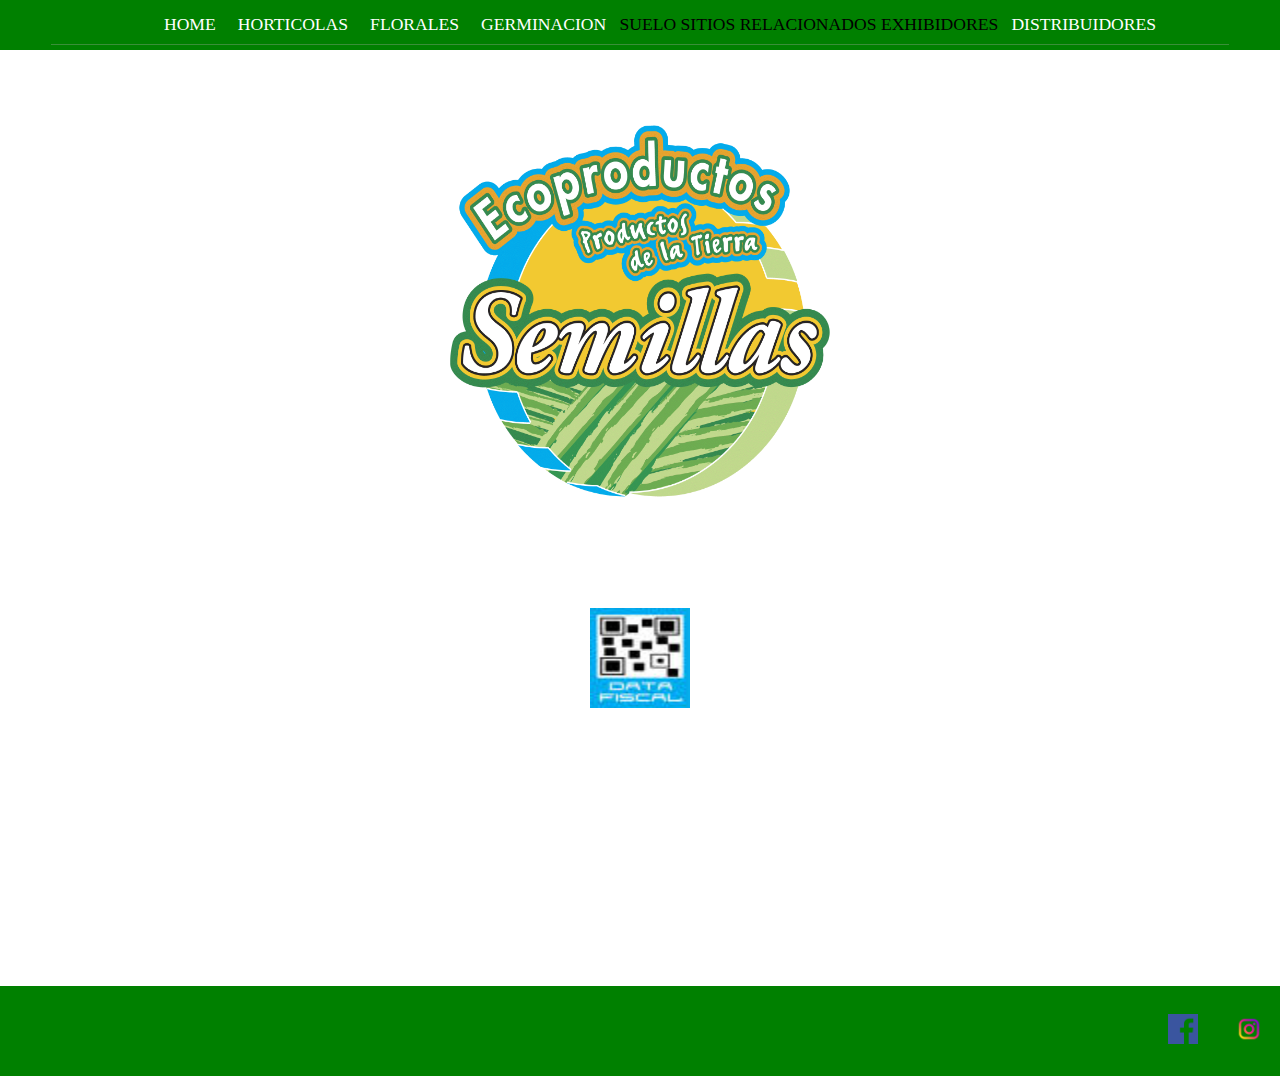
<file: Index.html>
<!DOCTYPE html>
<html>
    <head>
        <title>HOME</title>
        <meta charset="UTF-8">
        <META NAME="description" content="Semillas Organicas">
        <link rel="shortcut icon" href="images/semillas ecoproductos.gif" type="images">
        <link rel="stylesheet" href="styles.css" />
    </head>
    <body>
           <!-- menu -->
        <header class="main-header">
            <nav class="nav main-nav">
                <ul>
                    <li><a href="../">HOME</a></li>
                    <li><a href="./pages/Horticolas.html">HORTICOLAS</a></li>
                    <li><a href="./pages/Florales.html">FLORALES</a></li>
                    <li><a href="./pages/Germinacion.html">GERMINACION</a></li>
                    <li>SUELO</li>
                    <li>SITIOS RELACIONADOS</li>
                    <li>EXHIBIDORES</li>
                    <li><a href="./pages/Distribuidores.html">DISTRIBUIDORES</a></li>
                </ul>
            </nav>
        </header>
            <br>
            <br> 
        <div class="ecoproductos-titulo">
            <img class="imagen-principal" src="images\semillas ecoproductos.gif">
        </div>
        <div class="nav ecoproductos-titulo">
            <a href="http://qr.afip.gob.ar/?qr=y6fvgQZIqELjzubrB67zGw,,"> 
            <img class="data-fiscal" src="images\data fiscal.jpg"></a>
        </div>
        <div class="nav map">
            <iframe src="https://www.google.com/maps/embed?pb=!1m18!1m12!1m3!1d3289.1161867537276!2d-58.518762699999996!3d-34.4745767!2m3!1f0!2f0!3f0!3m2!1i1024!2i768!4f13.1!3m3!1m2!1s0x95bcb037756b0fdd%3A0x78c925cf96466cb2!2sSemillas%20Ecoproductos!5e0!3m2!1ses!2sar!4v1702421961795!5m2!1ses!2sar" style="border:0;" allowfullscreen="" loading="lazy" referrerpolicy="no-referrer-when-downgrade"></iframe>
        </div>
        <div class="main-footer-container">
            <footer class="main-footer">
                <ul class="nav footer-nav">
                    <li>
                    <a href="http://www.facebook.com">
                    <img src="images\facebook logo.png"></a>
                    </li>
                    <li>
                    <a href="http://www.instagram.com">
                    <img src="images\instagram logo.png"></a>
                 </li>
                </ul>
            </footer>
        </div>
    </body>
</html>
</file>
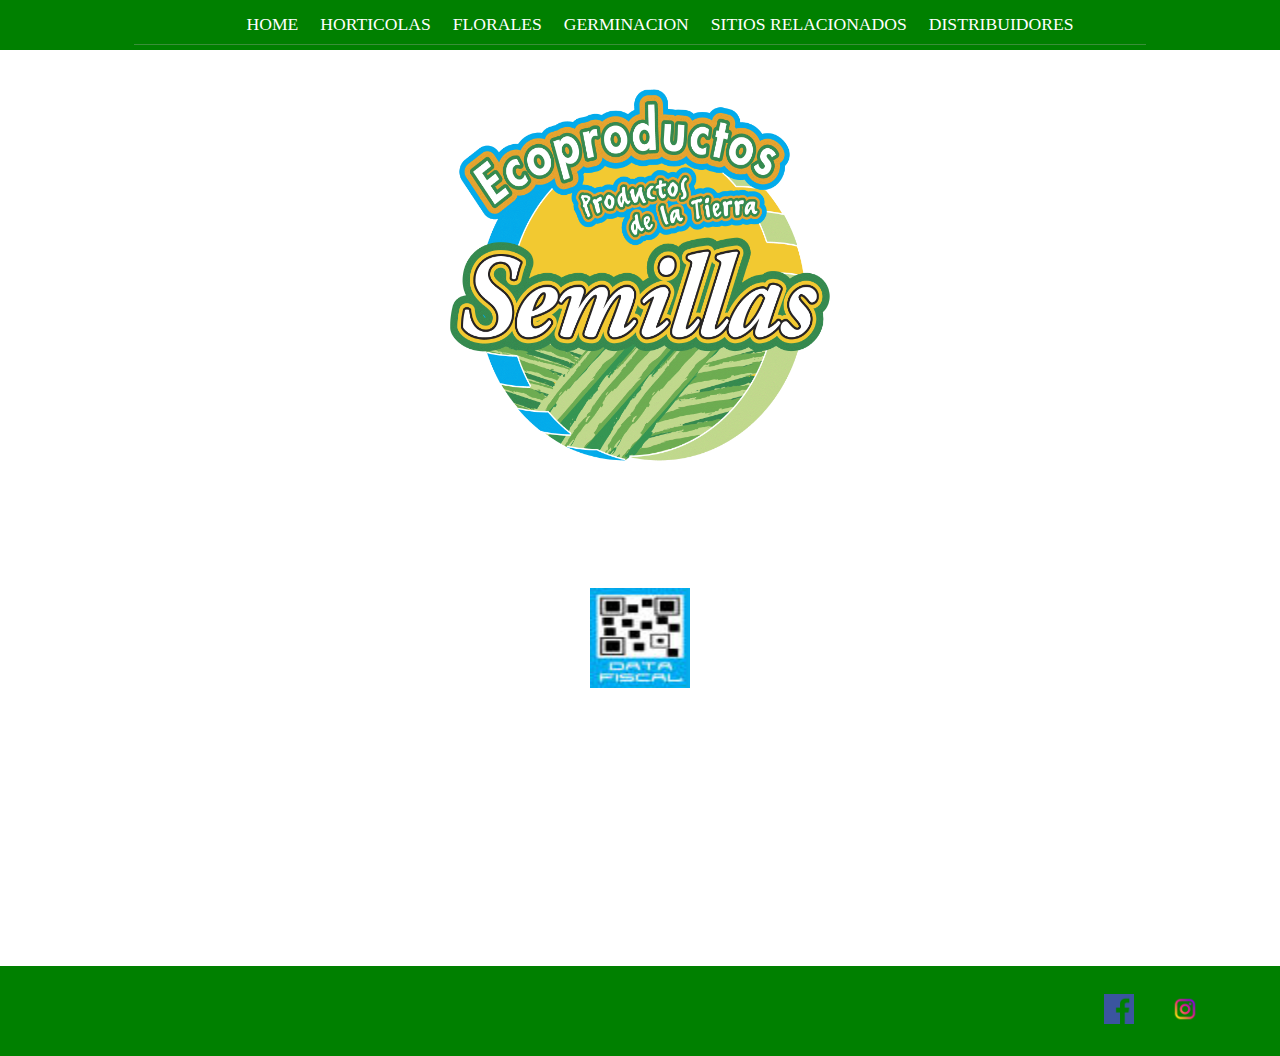
<file: index.html>
<!DOCTYPE html>
<html>
    <head>
        <title>HOME</title>
        <meta charset="UTF-8">
        <meta name="viewport" content="width=device-width, initial-scale=1.0">
        <META NAME="description" content="Semillas Organicas">
        <link rel="shortcut icon" href="images/semillas ecoproductos.gif" type="images">
        <link rel="stylesheet" href="css/estilos.css" />
        <link rel="stylesheet" href="https://cdnjs.cloudflare.com/ajax/libs/animate.css/4.1.1/animate.min.css" />
    </head>
    <body>
           <!-- menu -->
        <header class="main-header">
            <nav class="nav main-nav">
                <ul>
                    <li><a href="../">HOME</a></li>
                    <li><a href="./pages/Horticolas.html">HORTICOLAS</a></li>
                    <li><a href="./pages/Florales.html">FLORALES</a></li>
                    <li><a href="./pages/Germinacion.html">GERMINACION</a></li>
                    <li><a href="./pages/sitios.html">SITIOS RELACIONADOS</a></li>
                    <li><a href="./pages/Distribuidores.html">DISTRIBUIDORES</a></li>
                </ul>
            </nav>
        </header>
        <div class="ecoproductos-titulo">
            <img class="imagen-principal animate__animated animate__pulse" src="images\semillas ecoproductos.gif">
        </div>
        <div class="nav ecoproductos-titulo">
            <a href="http://qr.afip.gob.ar/?qr=y6fvgQZIqELjzubrB67zGw,,"> 
            <img class="data-fiscal" src="images\data fiscal.jpg"></a>
        </div>
        <div>
            <iframe class="nav map" src="https://www.google.com/maps/embed?pb=!1m18!1m12!1m3!1d3289.1161867537276!2d-58.518762699999996!3d-34.4745767!2m3!1f0!2f0!3f0!3m2!1i1024!2i768!4f13.1!3m3!1m2!1s0x95bcb037756b0fdd%3A0x78c925cf96466cb2!2sSemillas%20Ecoproductos!5e0!3m2!1ses!2sar!4v1702421961795!5m2!1ses!2sar" style="border:0;" allowfullscreen="" loading="lazy" referrerpolicy="no-referrer-when-downgrade"></iframe>
        </div>
        <div class="main-footer-container">
            <footer class="main-footer">
                <ul class="nav footer-nav">
                    <li>
                    <a href="http://www.facebook.com">
                    <img src="images\facebook logo.png"></a>
                    </li>
                    <li>
                    <a href="http://www.instagram.com">
                    <img src="images\instagram logo.png"></a>
                 </li>
                </ul>
            </footer>
        </div>
    </body>
</html>
</file>
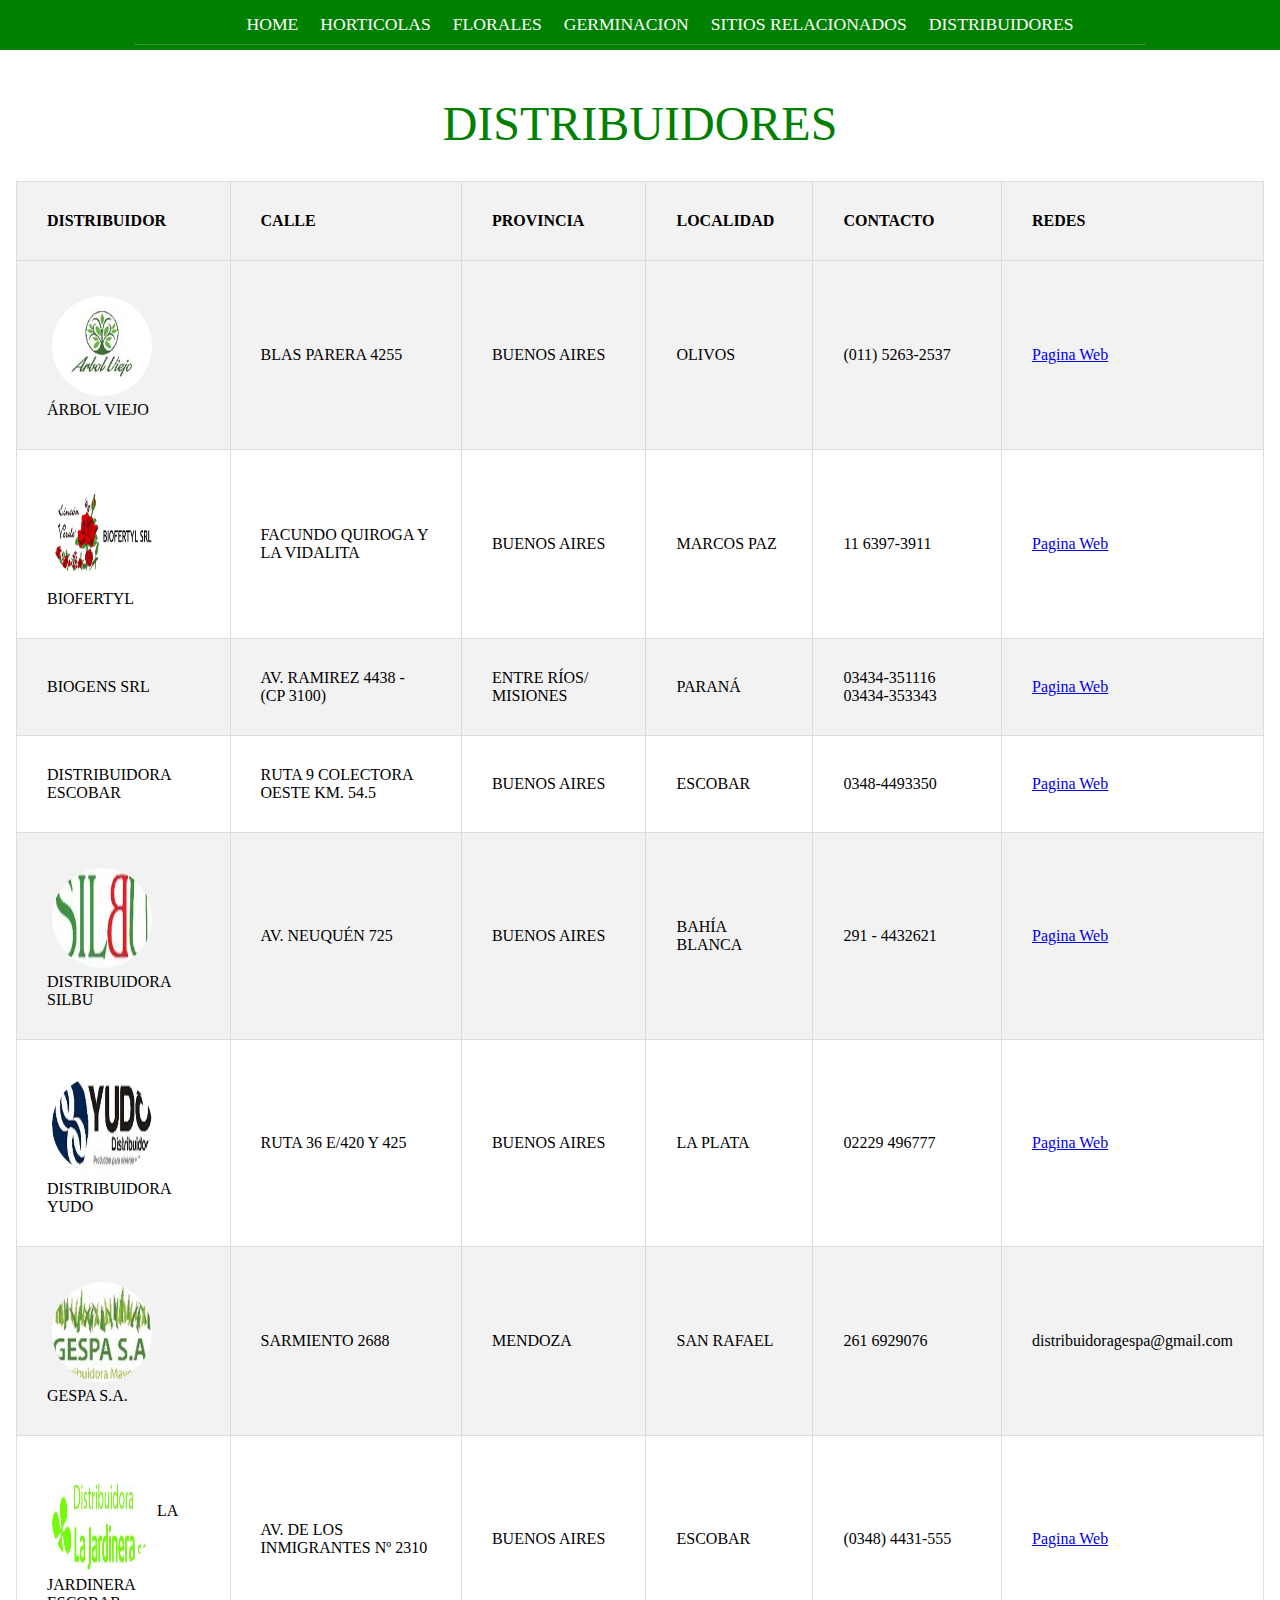
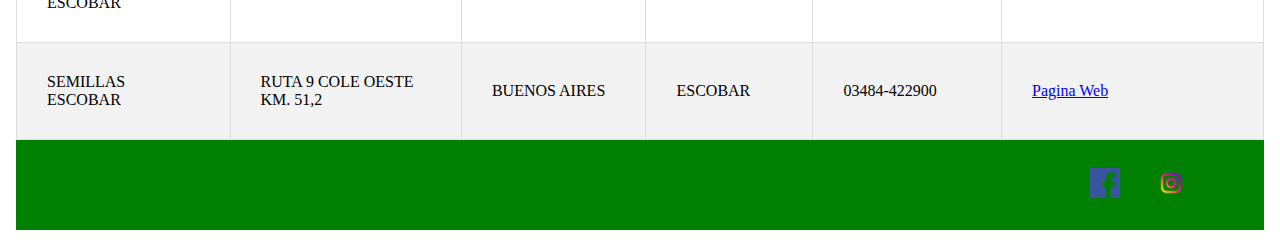
<file: pages/Distribuidores.html>
<!DOCTYPE html>
<html>
    <head>
        <title>DISTRIBUIDORES</title>
        <meta name="viewport" content="width=device-width, initial-scale=1.0">
        <link rel="stylesheet" href="../css/estilos.css" />
        <link rel="shortcut icon" href="../images/semillas ecoproductos.gif" type="images">
    </head>
    <body>
        <header class="main-header">
            <nav class="nav main-nav">
                <ul>
                    <li><a href="../index.html">HOME</a></li>
                    <li><a href="Horticolas.html">HORTICOLAS</a></li>
                    <li><a href="Florales.html">FLORALES</a></li>
                    <li><a href="Germinacion.html">GERMINACION</a></li>
                    <li><a href="sitios.html">SITIOS RELACIONADOS</a></li>
                    <li><a href="Distribuidores.html">DISTRIBUIDORES</a></li>
                </ul>
            </nav>         
        </header>
        <section class="content-section container">
            <h1 class="ecoproductos-titulo ecoproductos-titulo-large">DISTRIBUIDORES</h1>
<head>
    <title>Table Example</title>

</head>
<body>
    <table>
        <tr>
            <th>DISTRIBUIDOR</th>
            <th>CALLE</th>
            <th>PROVINCIA</th>
            <th>LOCALIDAD</th>
            <th>CONTACTO</th>
            <th>REDES</th>
        </tr>
        <tr>
            <td>
                <img class="imagen-distribuidor"src="../images\arbol viejo.jpg">
                <br>ÁRBOL VIEJO
            </td>
            <td>BLAS PARERA 4255</td>
            <td>BUENOS AIRES</td>
            <td>OLIVOS</td>
            <td>(011) 5263-2537</td>
            <td><a href="http://www.arbolviejo.com.ar/home">Pagina Web</a></td>
        </tr>
        <tr>
            <td>
                <img class="imagen-distribuidor" src="../images\bio fertyl.png">
                <br>BIOFERTYL
            </td>
            <td>FACUNDO QUIROGA Y LA VIDALITA</td>
            <td>BUENOS AIRES</td>
            <td>MARCOS PAZ</td>
            <td>11 6397-3911</td>
            <td><a href="https://biofertyl.com.ar/">Pagina Web</a></td>
        </tr>
        <tr>
            <td>BIOGENS SRL</td>
            <td>AV. RAMIREZ 4438  -  (CP 3100)</td>
            <td>ENTRE RÍOS/ MISIONES</td>
            <td>PARANÁ</td>
            <td>03434-351116
                03434-353343</td>
            <td><a href="https://www.biogens.com.ar/">Pagina Web</a></td>
        </tr>
        <tr>
            <td>DISTRIBUIDORA ESCOBAR</td>
            <td>RUTA 9 COLECTORA OESTE
                KM. 54.5</td>
            <td>BUENOS AIRES</td>
            <td>ESCOBAR</td>
            <td>0348-4493350</td>
            <td><a href="https://distribuidoraescobar.com/">Pagina Web</a></td>
        </tr>
        <tr>
            <td><img class="imagen-distribuidor" src="../images\SILBU.jpg">
                <br>DISTRIBUIDORA SILBU</td>
            <td>AV. NEUQUÉN 725</td>
            <td>BUENOS AIRES</td>
            <td>BAHÍA BLANCA</td>
            <td>291 - 4432621</td>
            <td><a href="https://silbu.com.ar/">Pagina Web</a></td>
        </tr>
        <tr>
            <td><img class="imagen-distribuidor" src="../images\yudo.jpg">
                <br>DISTRIBUIDORA YUDO</td>
            <td>RUTA 36 E/420 Y 425</td>
            <td>BUENOS AIRES</td>
            <td>LA PLATA</td>
            <td>02229 496777</td>
            <td><a href="http://www.yudoweb.com.ar/">Pagina Web</a></td>
        </tr>
        <tr>
            <td><img class="imagen-distribuidor" src="../images\gespa.jpg">
                <br>GESPA S.A.</td>
            <td>SARMIENTO 2688</td>
            <td>MENDOZA</td>
            <td>SAN RAFAEL</td>
            <td>261 6929076</td>
            <td>distribuidoragespa@gmail.com</td>
        </tr>
        <tr>
            <td><img class="imagen-distribuidor" src="..\images\jardineraescobar.jpeg">
                <br>
                <br>LA JARDINERA ESCOBAR</td>
            <td>AV. DE LOS INMIGRANTES Nº 2310 </td>
            <td>BUENOS AIRES</td>
            <td>ESCOBAR</td>
            <td>(0348) 4431-555</td>
            <td><a href="http://www.lajardineraweb.com.ar/">Pagina Web</a></td>
        </tr>
        <tr>
            <td>SEMILLAS ESCOBAR</td>
            <td>RUTA 9 COLE OESTE KM. 51,2</td>
            <td>BUENOS AIRES</td>
            <td>ESCOBAR</td>
            <td>03484-422900</td>
            <td><a href="https://www.semillasescobar.com.ar/">Pagina Web</a></td>
        </tr>
        <!-- Add more rows as needed -->
    </table>
    <div class="main-footer-container">
        <footer class="main-footer">
            <ul class="nav footer-nav">
                <li>
                <a href="http://www.facebook.com">
                <img src="../images/facebook logo.png"></a>
                </li>
                <li>
                <a href="http://www.instagram.com">
                <img src="../images/instagram logo.png"></a>
             </li>
            </ul>
        </footer>
    </div>
</body>
</html>
</file>
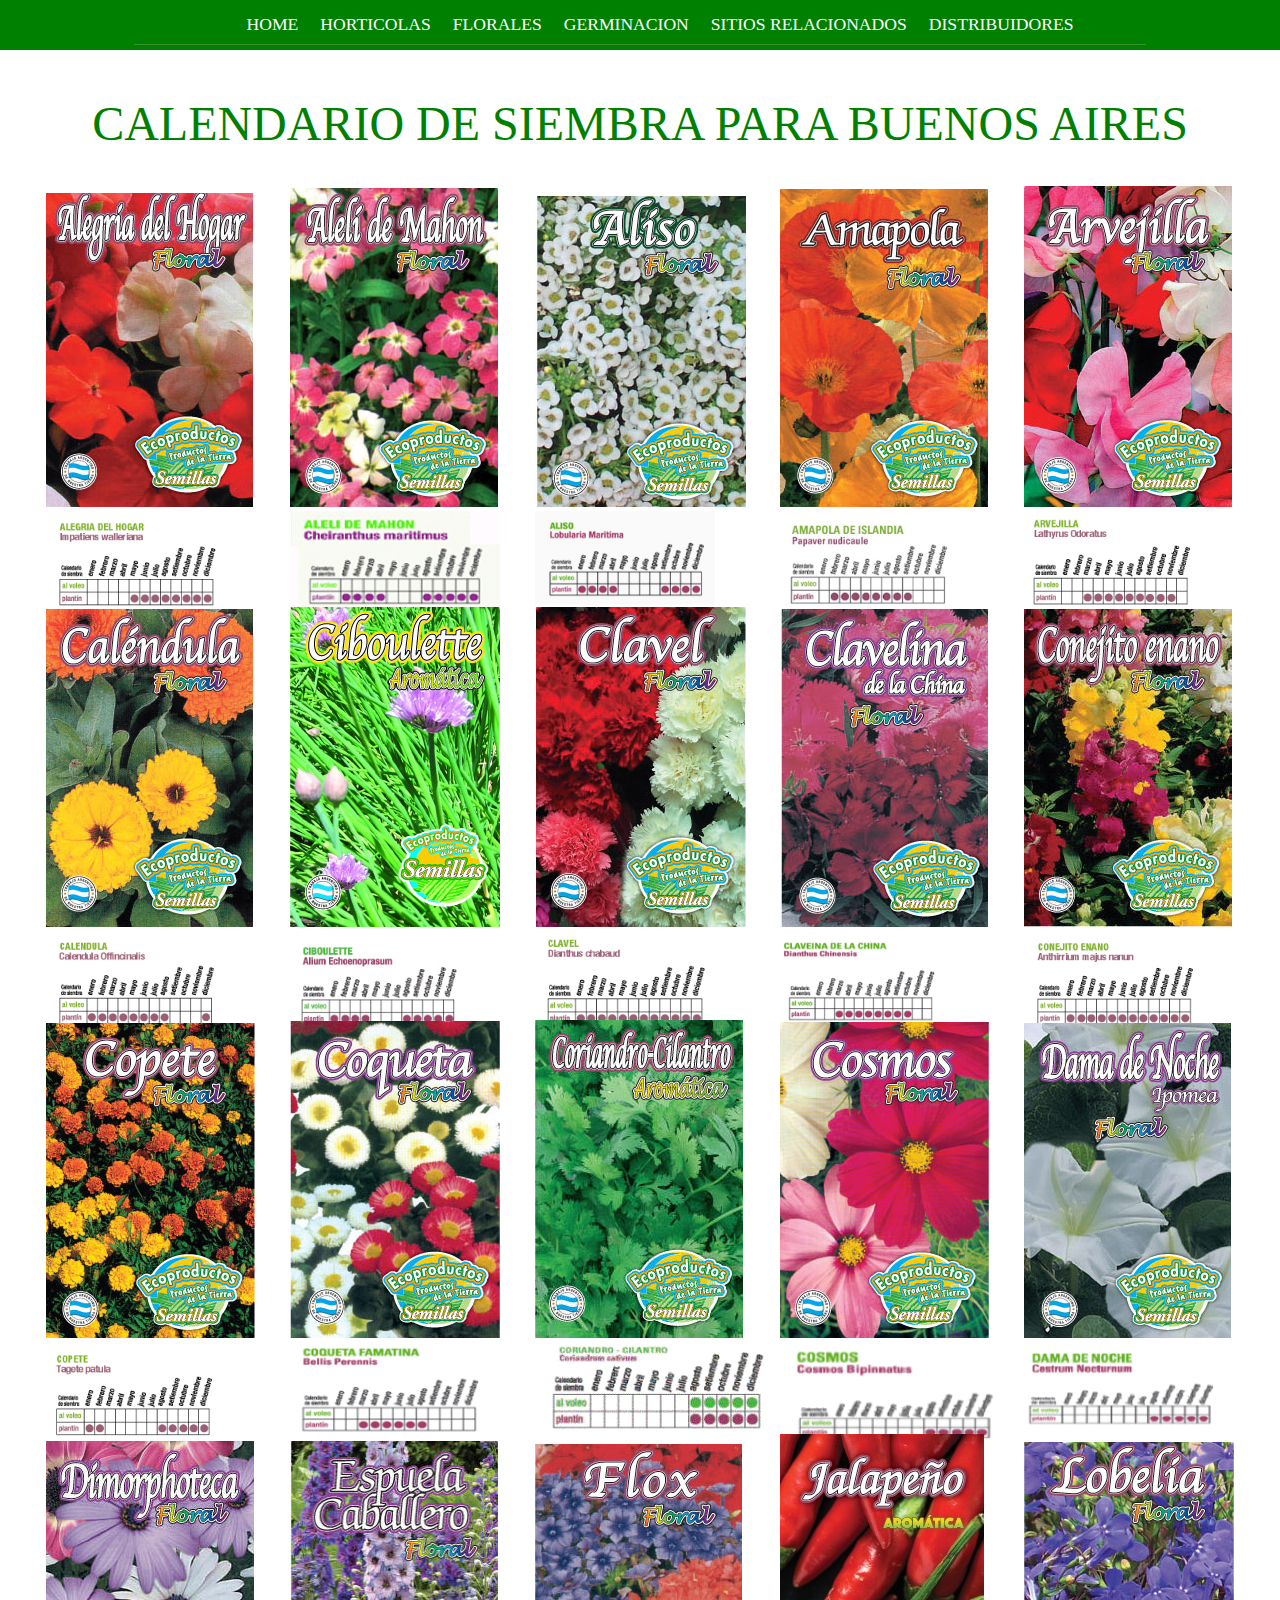
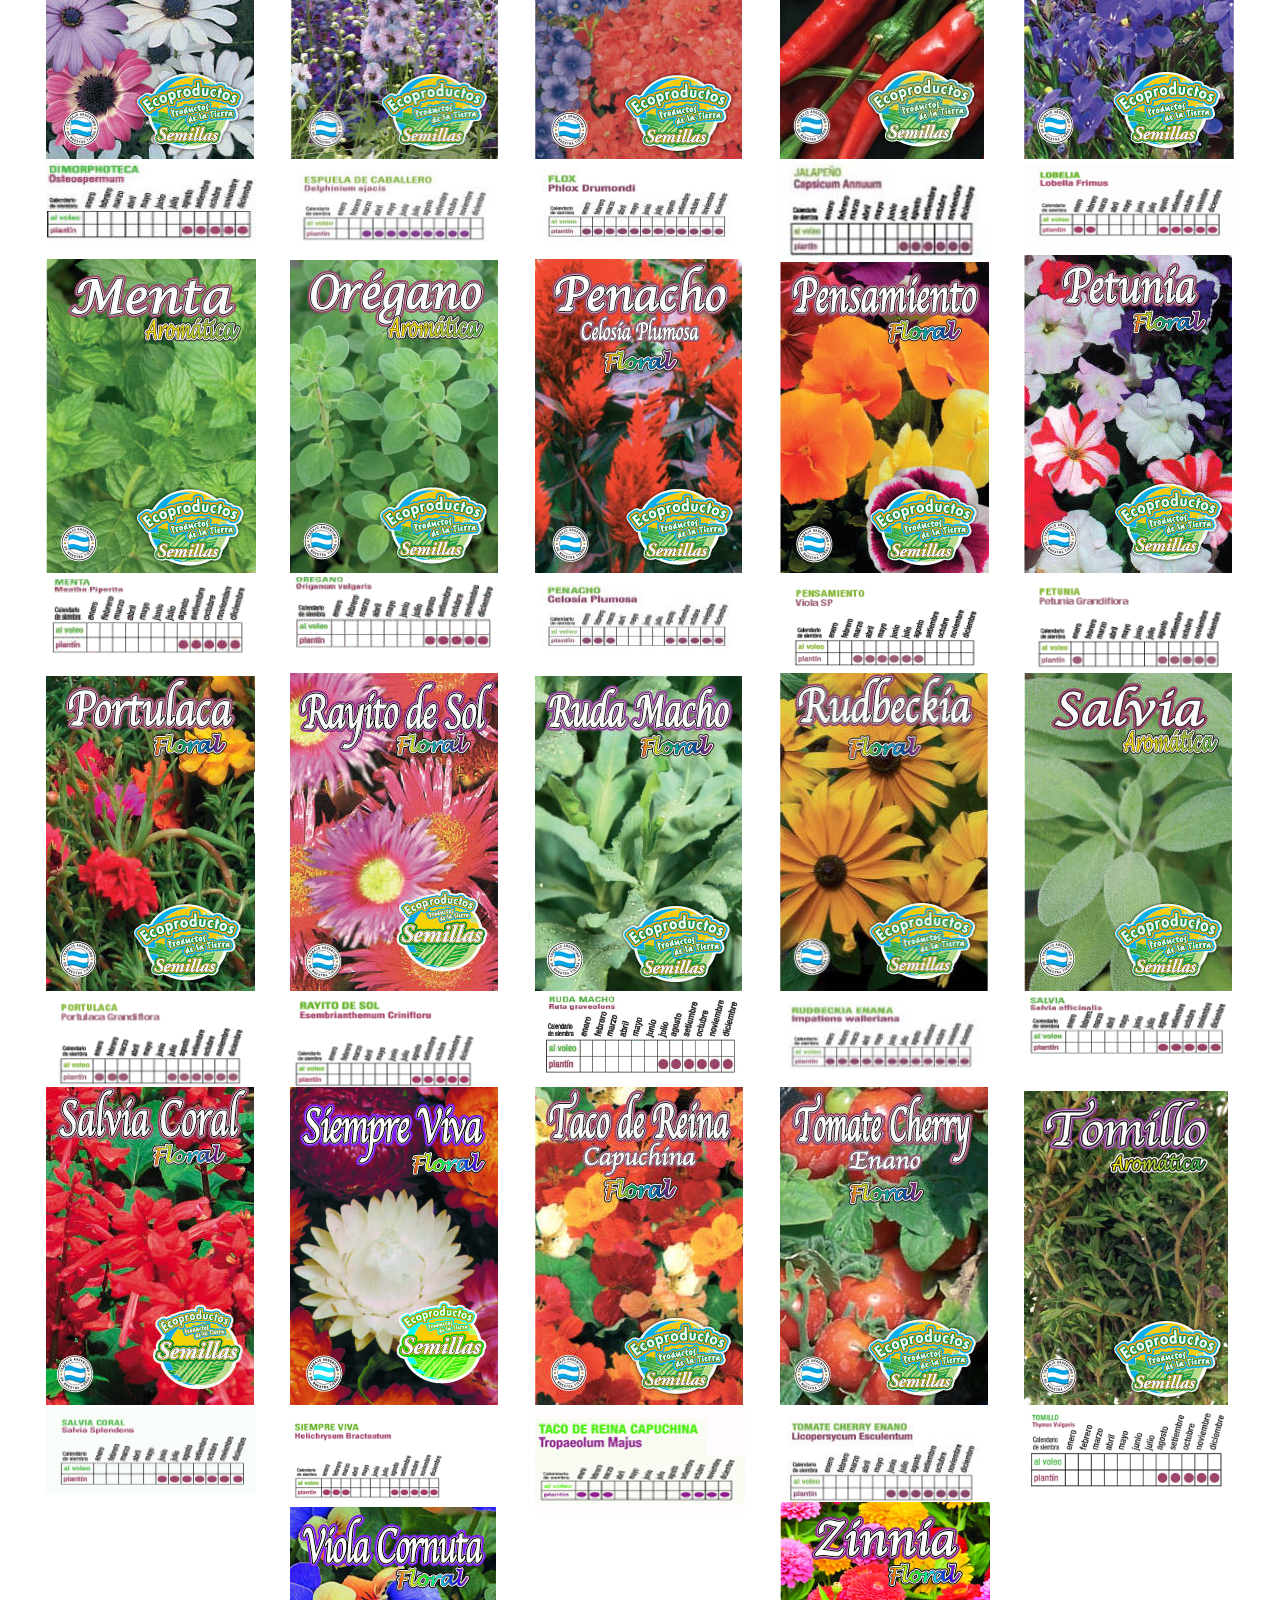
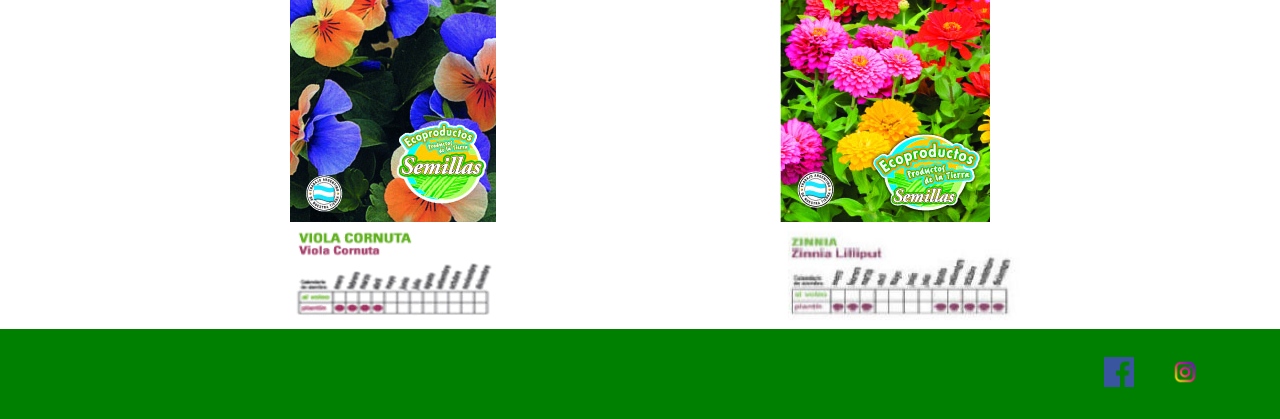
<file: pages/Florales.html>
<!DOCTYPE html>
<html>
    <head>
        <title>FLORALES</title>
        <meta name="viewport" content="width=device-width, initial-scale=1.0">
        <link rel="stylesheet" href="../css/estilos.css" />
        <link rel="shortcut icon" href="../images/semillas ecoproductos.gif" type="images">
    </head>
    <body>
        <header class="main-header">
            <nav class="nav main-nav">
                <ul>
                    <li><a href="../index.html">HOME</a></li>
                    <li><a href="Horticolas.html">HORTICOLAS</a></li>
                    <li><a href="Florales.html">FLORALES</a></li>
                    <li><a href="Germinacion.html">GERMINACION</a></li>
                    <li><a href="sitios.html">SITIOS RELACIONADOS</a></li>
                    <li><a href="Distribuidores.html">DISTRIBUIDORES</a></li>
                </ul>
            </nav>
        </header>
        <section class="content-section container">
            <h1 class="ecoproductos-titulo ecoproductos-titulo-large">CALENDARIO DE SIEMBRA PARA BUENOS AIRES</h1>
            <div class="horticola-page">                
                <div class="horticola">
                    <img src="../images/ALEGRIA-DEL-HOGAR.jpg">
                    <img class="calendario calenflor" src="../images/CALEGRIA.gif">
                </div>
                <div class="horticola">
                    <img src="../images/ALELI-DE-MAHON.jpg">
                    <img class="calendario" src="../images/CALELI.gif">
                </div>              
                <div class="horticola">
                    <img src="../images/ALISO.jpg">
                    <img class="calendario calenflor" src="../images/CALISO.gif">
                </div>   
                <div class="horticola">
                    <img src="../images/AMAPOLA.jpg">
                    <img class="calendario calenflor" src="../images/CAMAPOLA.jpg">
                </div>   
                <div class="horticola">
                    <img src="../images/ARVEJILLA.jpg">
                    <img class="calendario calenflor" src="../images/CARVEJILLA.gif">
                </div> 
                <div class="horticola">
                    <img src="../images/CALENDULA.jpg">
                    <img class="calendario calenflor" src="../images/CCALENDULA.gif">
                </div>
                <div class="horticola">
                    <img src="../images/CIBOULETTE.jpg">
                    <img class="calendario calenflor" src="../images/CCIBOULETTE.jpg">
                </div>
                <div class="horticola">
                    <img src="../images/CLAVEL.jpg">
                    <img class="calendario calenflor" src="../images/CCLAVE.gif">
                </div>    
                <div class="horticola">
                    <img src="../images/CLAVELINA.jpg">
                    <img class="calendario calenflor" src="../images/CCLAVELINA.gif">
                </div>  
                <div class="horticola">
                    <img src="../images/CONEJITO.jpg">
                    <img class="calendario calenflor" src="../images/CCONEJITO.gif">
                </div>  
                <div class="horticola">
                    <img src="../images/COPETE.jpg">
                    <img class="calendario calenflor" src="../images/CCOPETE.gif">
                </div>  
                <div class="horticola">
                    <img src="../images/COQUETA.jpg">
                    <img class="calendario" src="../images/CCOQUETA.gif">
                </div>  
                <div class="horticola">
                    <img src="../images/CORIANDRO.jpg">
                    <img class="calendario calenchic" src="../images/CCORIANDRO.gif">
                </div>  
                <div class="horticola">
                    <img src="../images/COSMOS.jpg">
                    <img class="calendario calenchic" src="../images/CCOSMOS.gif">
                </div>        
                <div class="horticola">
                    <img src="../images/DAMA-DE-NOCHE.jpg">
                    <img class="calendario" src="../images/CDAMA.gif">
                </div>     
                <div class="horticola">
                    <img src="../images/DIMORPHOTECA.jpg">
                    <img class="calendario" src="../images/CDIMOR.jpg">
                </div>     
                <div class="horticola">
                    <img src="../images/ESPUELA.jpg">
                    <img class="calendario" src="../images/CESPUELA.jpg">
                </div>     
                <div class="horticola">
                    <img src="../images/FLOX.jpg">
                    <img class="calendario" src="../images/CFLOX.jpg">
                </div>     
                <div class="horticola">
                    <img src="../images/JALAPENIO.jpg">
                    <img class="calendario" src="../images/CJALAPENIO.jpg">
                </div>   
                <div class="horticola">
                    <img src="../images/LOBELIA.jpg">
                    <img class="calendario" src="../images/CLOBELIA.gif">
                </div>     
                <div class="horticola">
                    <img src="../images/MENTA.jpg">
                    <img class="calendario" src="../images/CMENTA.gif">
                </div>     
                <div class="horticola">
                    <img src="../images/OREGANO.jpg">
                    <img class="calendario" src="../images/COREGANO.gif">
                </div>     
                <div class="horticola">
                    <img src="../images/PENACHO.jpg">
                    <img class="calendario" src="../images/CPENACHO.jpg">
                </div>     
                <div class="horticola">
                    <img src="../images/PENSAMIENTO.jpg">
                    <img class="calendario" src="../images/CPENSAMIENTO.gif">
                </div>     
                <div class="horticola">
                    <img src="../images/PETUNIA.jpg">
                    <img class="calendario" src="../images/CPETUNIA.gif">
                </div>     
                <div class="horticola">
                    <img src="../images/PORTULACA.jpg">
                    <img class="calendario" src="../images/CPORTULACA.gif">
                </div>     
                <div class="horticola">
                    <img src="../images/RAYITO-DE-SOL.jpg">
                    <img class="calendario" src="../images/CRAYITO.gif">
                </div>     
                <div class="horticola">
                    <img src="../images/RUDA.jpg">
                    <img class="calendario" src="../images/CRUDA.gif">
                </div>     
                <div class="horticola">
                    <img src="../images/RUDBECKIA.jpg">
                    <img class="calendario" src="../images/CRUDBECKIA.jpg">
                </div>      
                <div class="horticola">
                    <img src="../images/SALVIA.jpg">
                    <img class="calendario" src="../images/CSALVIA.gif">
                </div>     
                <div class="horticola">
                    <img src="../images/SALVIA-CORAL.jpg">
                    <img class="calendario" src="../images/CSALVIA-CORAL.gif">
                </div>     
                <div class="horticola">
                    <img src="../images/SIEMPRE-VIVA.jpg">
                    <img class="calendario calenflor" src="../images/CSIEMPREVIVA.gif">
                </div>     
                <div class="horticola">
                    <img src="../images/TACO-DE-REINA.jpg">
                    <img class="calendario" src="../images/CTACO.gif">
                </div>     
                <div class="horticola">
                    <img src="../images/TOMATE-CHERRY.jpg">
                    <img class="calendario" src="../images/CTOMATE-CHERRY.jpg">
                </div>     
                <div class="horticola">
                    <img src="../images/TOMILLO.jpg">
                    <img class="calendario" src="../images/CTOMILLO.jpg">
                </div>     
                <div class="horticola">
                    <img src="../images/VIOLA.jpg">
                    <img class="calendario calenchic" src="../images/CVIOLA.gif">
                </div>     
                <div class="horticola">
                    <img src="../images/ZINNIA.jpg">
                    <img class="calendario calenchic" src="../images/CZINNIA.jpg">
                </div>             
            </div>
        </section>
        <div class="main-footer-container">
            <footer class="main-footer">
                <ul class="nav footer-nav">
                    <li>
                    <a href="http://www.facebook.com">
                    <img src="../images/facebook logo.png"></a>
                    </li>
                    <li>
                    <a href="http://www.instagram.com">
                    <img src="../images/instagram logo.png"></a>
                 </li>
                </ul>
            </footer>
        </div>
    </body>
</html>
</file>
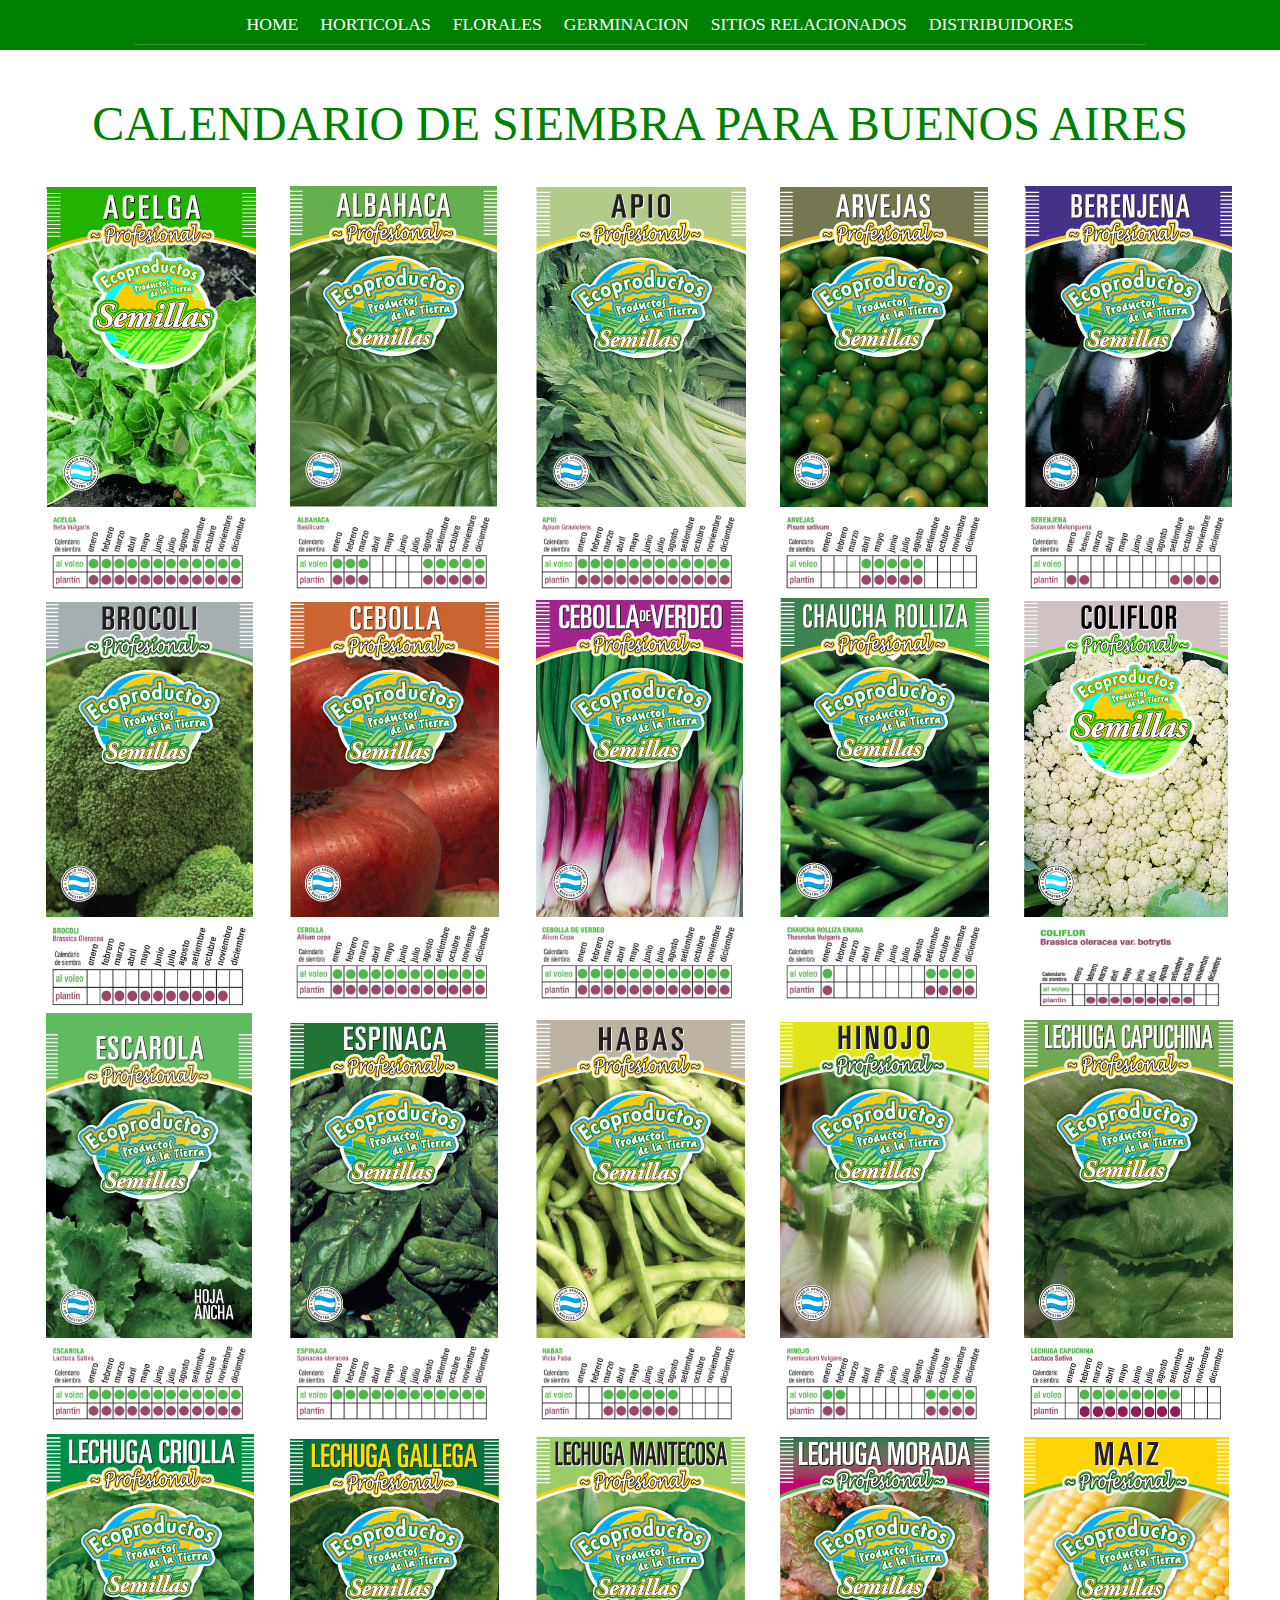
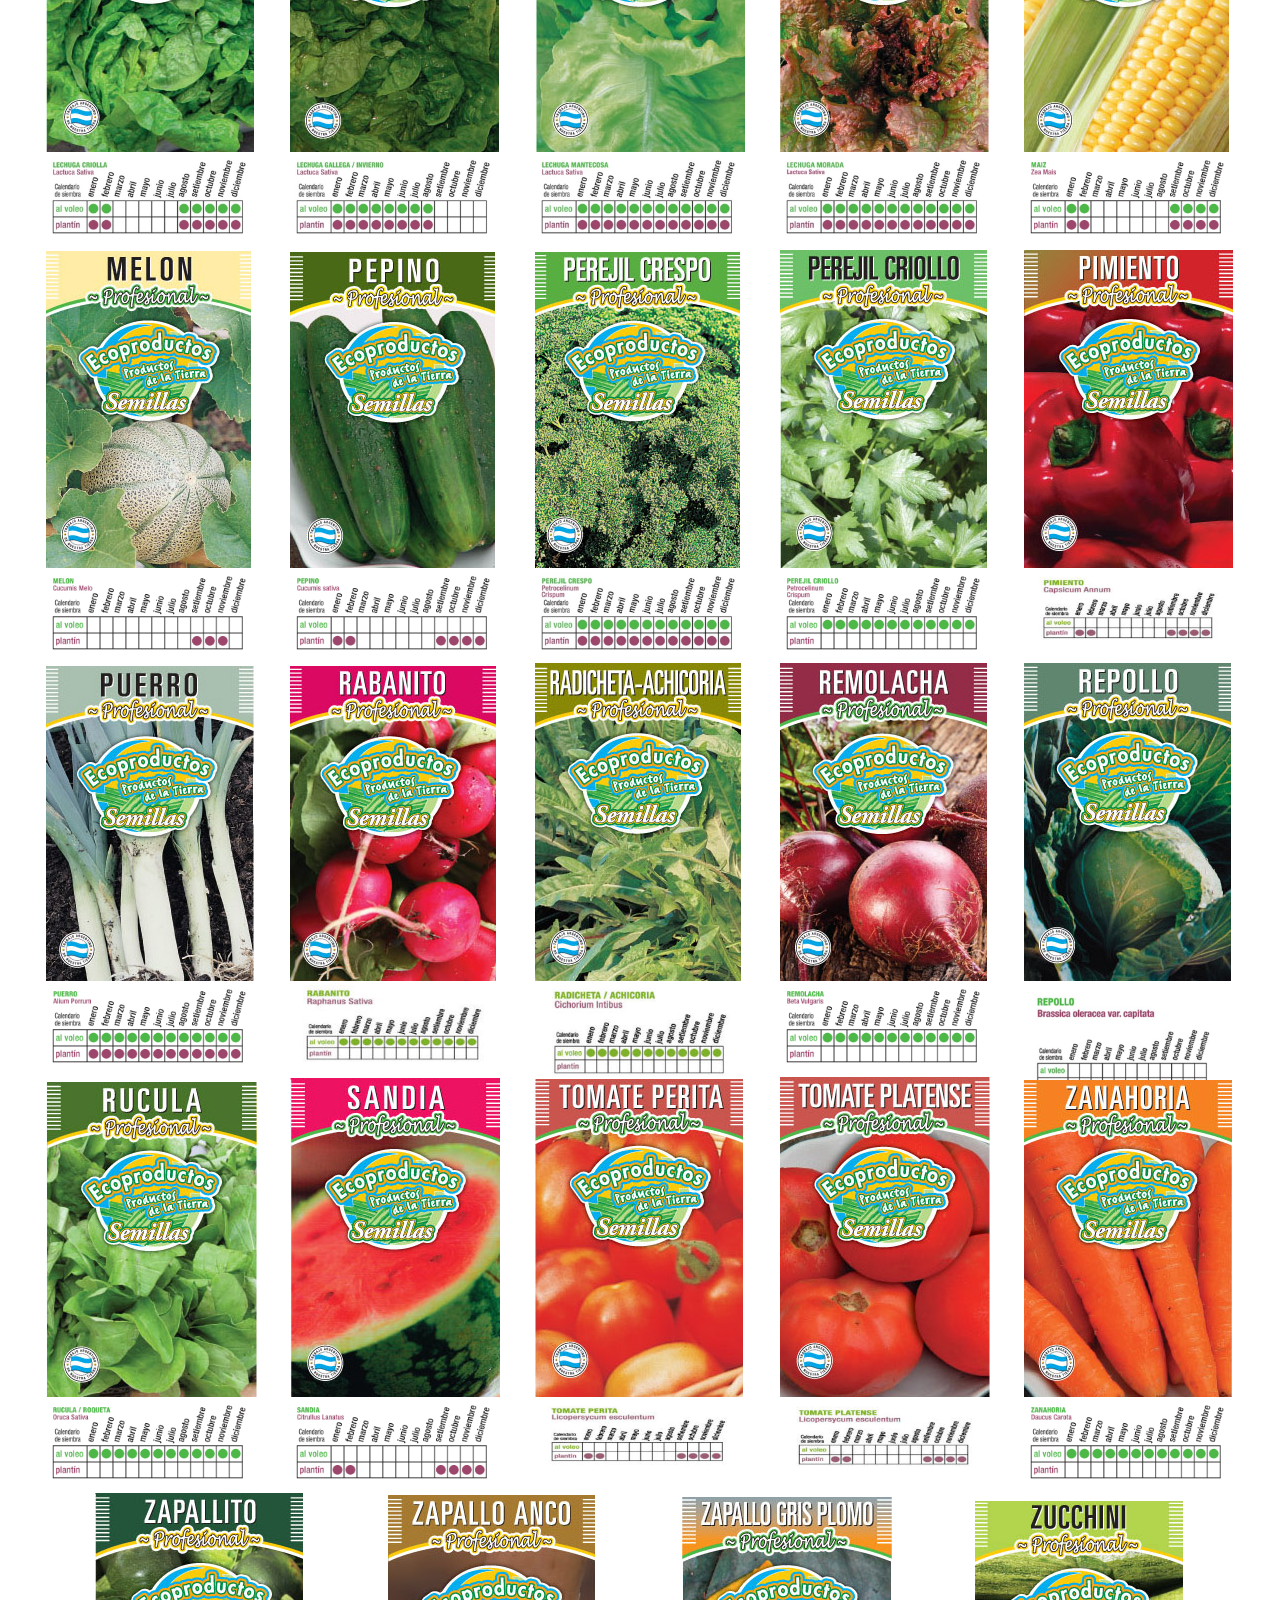
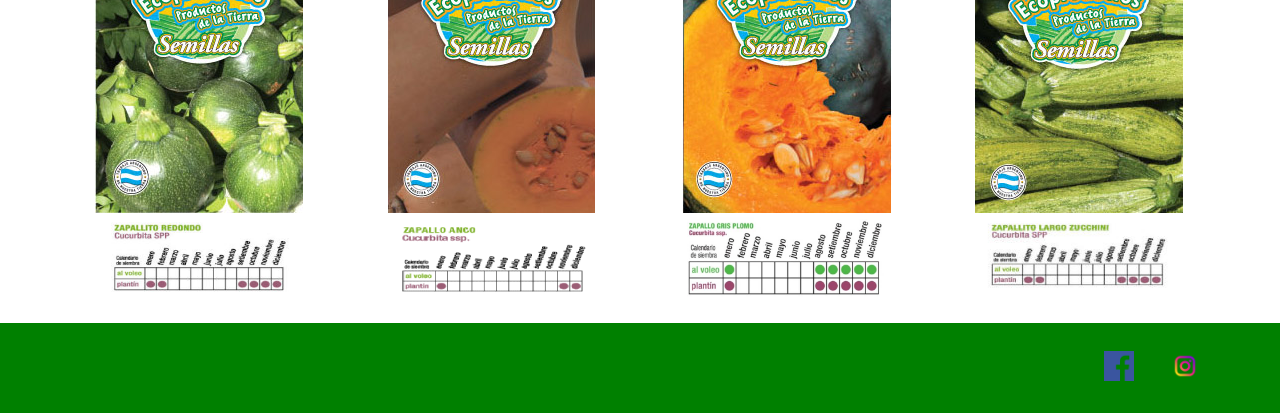
<file: pages/Horticolas.html>
<!DOCTYPE html>
<html>
    <head>
        <title>HORTICOLAS</title>
        <meta name="viewport" content="width=device-width, initial-scale=1.0">
        <link rel="stylesheet" href="../css/estilos.css" />
        <link rel="shortcut icon" href="../images/semillas ecoproductos.gif" type="images">
    </head>
    <body>
        <header class="main-header">
            <nav class="nav main-nav">
                <ul>
                    <li><a href="../index.html">HOME</a></li>
                    <li><a href="Horticolas.html">HORTICOLAS</a></li>
                    <li><a href="Florales.html">FLORALES</a></li>
                    <li><a href="Germinacion.html">GERMINACION</a></li>
                    <li><a href="sitios.html">SITIOS RELACIONADOS</a></li>
                    <li><a href="Distribuidores.html">DISTRIBUIDORES</a></li>
                </ul>
            </nav>
        </header>
        <section class="content-section container">
            <h1 class="ecoproductos-titulo ecoproductos-titulo-large">CALENDARIO DE SIEMBRA PARA BUENOS AIRES</h1>
            <div class="horticola-page">
                <div class="horticola">
                    <img src="../images/ACELGA.jpg">
                    <img class="calendario" src="../images/CACELGA.jpg">
                </div>
                <div class="horticola">
                    <img src="../images/ALBAHACA.jpg">
                    <img class="calendario" src="../images/CALBAHACA.jpg">
                </div>              
                <div class="horticola">
                    <img src="../images/APIO.jpg">
                    <img class="calendario" src="../images/CAPIO.jpg">
                </div>   
                <div class="horticola">
                    <img src="../images/ARVEJAS.jpg">
                    <img class="calendario" src="../images/CARVEJAS.jpg">
                </div>   
                <div class="horticola">
                    <img src="../images/BERENJENA.jpg">
                    <img class="calendario" src="../images/CBERENJENA.jpg">
                </div> 
                <div class="horticola">
                    <img src="../images/BROCOLI.jpg">
                    <img class="calendario" src="../images/CBROCOLI.jpg">
                </div>
                <div class="horticola">
                    <img src="../images/CEBOLLA.jpg">
                    <img class="calendario" src="../images/CCEBOLLA.jpg">
                </div>
                <div class="horticola">
                    <img src="../images/CEBOLLA-DE-VERDEO.jpg">
                    <img class="calendario" src="../images/CCEBOLLA-VERDEO.jpg">
                </div>    
                <div class="horticola">
                    <img src="../images/CHAUCHA-ROLLIZA.jpg">
                    <img class="calendario" src="../images/CCHAUCHA.jpg">
                </div>  
                <div class="horticola">
                    <img src="../images/COLIFLOR.jpg">
                    <img class="calendario" src="../images/CCOLIFLOR.jpg">
                </div>  
                <div class="horticola">
                    <img src="../images/ESCAROLA.jpg">
                    <img class="calendario" src="../images/CESCAROLA.jpg">
                </div>  
                <div class="horticola">
                    <img src="../images/ESPINACA.jpg">
                    <img class="calendario" src="../images/CESPINACA.jpg">
                </div>  
                <div class="horticola">
                    <img src="../images/HABAS.jpg">
                    <img class="calendario" src="../images/CHABAS.jpg">
                </div>  
                <div class="horticola">
                    <img src="../images/HINOJO.jpg">
                    <img class="calendario" src="../images/CHINOJO.jpg">
                </div>    
                <div class="horticola">
                    <img src="../images/LECHUGA-CAPUCHINA.jpg">
                    <img class="calendario" src="../images/CLECHUGA-CAPUCHINA.jpg">
                </div>              
                <div class="horticola">
                    <img src="../images/LECHUCA-CRIOLLA.jpg">
                    <img class="calendario" src="../images/CLECHUGA-CRIOLLA.jpg">
                </div>  
                <div class="horticola">
                    <img src="../images/LECHUGA-GALLEGA.jpg">
                    <img class="calendario" src="../images/CLECHUGA-GALLEGA.jpg">
                </div>  
                <div class="horticola">
                    <img src="../images/LECHUGA-MANTECOSA.jpg">
                    <img class="calendario" src="../images/CLECHUGA-MANTECOSA.jpg">
                </div>  
                <div class="horticola">
                    <img src="../images/LECHUGA-MORADA.jpg">
                    <img class="calendario" src="../images/CLECHUGA-MORADA.jpg">
                </div>  
                <div class="horticola">
                    <img src="../images/MAIZ.jpg">
                    <img class="calendario" src="../images/CMAIZ.jpg">
                </div>  
                <div class="horticola">
                    <img src="../images/MELON.jpg">
                    <img class="calendario" src="../images/CMELON.jpg">
                </div>  
                <div class="horticola">
                    <img src="../images/PEPINO.jpg">
                    <img class="calendario" src="../images/CPEPINO.jpg">
                </div>  
                <div class="horticola">
                    <img src="../images/PEREJIL-CRESPO.jpg">
                    <img class="calendario" src="../images/CPEREJIL-CRESPO.jpg">
                </div>  
                <div class="horticola">
                    <img src="../images/PEREJIL-CRIOLLO.jpg">
                    <img class="calendario" src="../images/CPEREJIL-CRIOLLO.jpg">
                </div>  
                <div class="horticola">
                    <img src="../images/PIMIENTO.jpg">
                    <img class="calendario" src="../images/CPIMIENTO.jpg">
                </div>  
                <div class="horticola">
                    <img src="../images/PUERRO.jpg">
                    <img class="calendario" src="../images/CPUERRO.jpg">
                </div>  
                <div class="horticola">
                    <img src="../images/RABANITO.jpg">
                    <img class="calendario" src="../images/CRABANITO.jpg">
                </div>  
                <div class="horticola">
                    <img src="../images/RADICHETA.jpg">
                    <img class="calendario" src="../images/CRADICHETA.jpg">
                </div>  
                <div class="horticola">
                    <img src="../images/REMOLACHA.jpg">
                    <img class="calendario" src="../images/CREMOLACHA.jpg">
                </div>  
                <div class="horticola">
                    <img src="../images/REPOLLO.jpg">
                    <img class="calendario" src="../images/CREPOLLO.jpg">
                </div>  
                <div class="horticola">
                    <img src="../images/RUCULA.jpg">
                    <img class="calendario" src="../images/CRUCULA.jpg">
                </div>  
                <div class="horticola">
                    <img src="../images/SANDIA.jpg">
                    <img class="calendario" src="../images/CSANDIA.jpg">
                </div>  
                <div class="horticola">
                    <img src="../images/TOMATE-PERITA.jpg">
                    <img class="calendario" src="../images/CTOMATE-PERITA.jpg">
                </div>  
                <div class="horticola">
                    <img src="../images/TOMATE-PLATENSE.jpg">
                    <img class="calendario" src="../images/CTOMATE-PLATENSE.jpg">
                </div>  
                <div class="horticola">
                    <img src="../images/ZANAHORIA.jpg">
                    <img class="calendario" src="../images/CZANAHORIA.jpg">
                </div>  
                <div class="horticola">
                    <img src="../images/ZAPALLITO.jpg">
                    <img class="calendario" src="../images/CZAPALLITO.jpg">
                </div>  
                <div class="horticola">
                    <img src="../images/ZAPALLO-ANCO.jpg">
                    <img class="calendario" src="../images/CZAPALLO-ANCO.gif">
                </div>  
                <div class="horticola">
                    <img src="../images/ZAPALLO-GRIS-PLOMO.jpg">
                    <img class="calendario" src="../images/CZAPALLO-GRIS.jpg">
                </div>  
                <div class="horticola">
                    <img src="../images/ZUCCHINI.jpg">
                    <img class="calendario" src="../images/CZUCCHINI.jpg">
                </div>  
            </div>
            
        </section>
        <div class="main-footer-container">
            <footer class="main-footer">
                <ul class="nav footer-nav">
                    <li>
                    <a href="http://www.facebook.com">
                    <img src="../images/facebook logo.png"></a>
                    </li>
                    <li>
                    <a href="http://www.instagram.com">
                    <img src="../images/instagram logo.png"></a>
                 </li>
                </ul>
            </footer>
        </div>
    </body>
</html>
</file>
<file: styles.css>
@import url('https://fonts.googleapis.com/css?family=Raleway:300,400');
@import url("https://fonts.googleapis.com/css?family=Metal+Mania");

* {
    box-sizing: border-box;
    

}

/* Media querie*/

/* Mobile */

@media only screen and (max-width:480px) {
    /*
    body{
        background-color: yellow;
        
    }
*/
    .main-nav {
        display: block;
        text-align: left;
    }

    .nav li {
        display: block;
        margin-bottom: 10px;
        
    }
    .imagen-principal {
        max-width: 320px;
        height: auto;
    }   
    table {
        justify-content: flex-start;
    }
    .map {
        max-width: 100px;
        height: auto;
    }

    .ecoproductos-titulo {
        font-size: 2em;
    }
    .ecoproductos-titulo-large {
        font-size: 2em;
    }
    iframe {
        width: 200px;
        height: 150px;
    }
    
    
}

/* tablet */

@media only screen and (min-width:481px) and (max-width: 950px) {
    /*
    body{
        background-color: red;
    }
    */
    table {
        justify-content: flex-start;
    }
    .map {
        max-width: 250px;
        height: auto;
    }
    
    iframe {
        width: 200px;
        height: 150px;
    }
    
}

html,body {
    margin: 0;
    padding: 0;
}

.nav ul {
    margin: 0;

}

.nav li {
    display: inline;
    
   
}

.nav a {
    display: inline-block;
    padding: .5em;
    color:white;
    text-decoration: none;
}

.main-nav {
    text-align: center;
    font-size: 1.1em;
    font-weight: lighter;
    border-bottom: 1px solid rgba(177, 172, 172, 0.329);
}

.main-nav {
    padding: 0 5%;
}

.nav a:hover {
    background-color: rgba(177, 172, 172, 0.329);
}

.main-header {
    background-color: green;
    background-size: cover;
    padding-top: 5px;
    padding-bottom: 5px;
    display: flex;
    justify-content: center;
}

.ecoproductos-titulo {
    text-align: center;
    margin: 0;
    font-size: 4em;
    font-weight: normal;
    display:flex;
    justify-content: center;
    padding: 30px;
    
}

.ecoproductos-titulo-large {
    font-size: 3em;
    color: green;
}

.content-section {
    margin: 1em;
}


.section-header {
    font-weight: normal;
    color: #008000;
    text-align: center;
    font-size: 4em;
}

.imagen-distribuidor {
    float: left;
    height: 100px;
    width: 100px;
    margin: 5px;
    border-radius: 50%;
}

.main-footer {
    display: flex;
    justify-content: flex-end;
    background-color: green;
    color: #ffffff;
    padding: .25em 0;
    bottom: 0;
    margin-top: auto;
}

.main-footer-container {
    display: flex;
    flex-direction: column-reverse;
}

.main-footer.container ul {
    flex-grow: 1;
    text-align: end;
}

.footer-nav li {
    padding: 0 .5em;
}

.footer-nav img {
    width: 30px;
    height: 30px;
}

.imagen-principal {
    width: 400px;
    height: 400px;
}

.data-fiscal {
    width: 100px;
    height: 100px;
}



table {
    display: flex;
    justify-content: center;
    border-collapse: collapse;
    width: 100%;    
    
}

th, td {
    border: 1px solid #ddd;
    padding: 30px;
    text-align: left;
}

th {
    background-color: #f2f2f2;
}

tr:nth-child(even) {
    background-color: #f2f2f2;
}

.map {
    display: flex;
    justify-content: flex-start;
    align-items: flex-start;
    height: 200px;
    padding: 10px;
}

.horticola-page {
    display: flex;
    justify-content: space-evenly;
    flex-wrap: wrap;    
    align-items: baseline;
}

.horticola {
    margin: 5px;
    height: 401px;
    width: 210px;    
}

.calendario {
    width:210px;
}

.calenflor {
    width: 180px;
}

.calenchic {
    width: 250px;
}

.youtube {
    display: flex;
    justify-content: center;
    margin:10px
}

.germinacion {
    display:flex;
    flex-direction: column;
    align-items: center;
}
</file>
<file: css/estilos.css>
* {
  box-sizing: border-box;
}

html, body {
  margin: 0;
  padding: 0;
}

.nav ul {
  margin: 0;
}

.nav li {
  display: inline;
}

.nav a {
  display: inline-block;
  padding: 0.5em;
  color: white;
  text-decoration: none;
}

.main-nav {
  text-align: center;
  font-size: 1.1em;
  font-weight: lighter;
  border-bottom: 1px solid rgba(177, 172, 172, 0.329);
  padding: 0 5%;
}

.nav a:hover {
  background-color: rgba(177, 172, 172, 0.329);
}

.main-header {
  background-color: green;
  background-size: cover;
  padding-top: 5px;
  padding-bottom: 5px;
  display: flex;
  justify-content: center;
  max-width: 100%; /* Set maximum width */
}

.ecoproductos-titulo {
  text-align: center;
  margin: 0;
  font-size: 4em;
  font-weight: normal;
  padding: 30px;
}

.ecoproductos-titulo-large {
  font-size: 3em;
  color: green;
}

.content-section {
  margin: 1em;
}

.section-header {
  font-weight: normal;
  color: #008000;
  text-align: center;
  font-size: 4em;
}

.imagen-distribuidor {
  float: left;
  height: 100px;
  width: 100px;
  margin: 5px;
  border-radius: 50%;
}

.main-footer {
  display: flex;
  justify-content: flex-end;
  background-color: green;
  color: #ffffff;
  padding: 0.25em 5%;
}

.main-footer-container {
  display: flex;
  flex-direction: column-reverse;
}

.main-footer.container ul {
  flex-grow: 1;
  text-align: end;
}

.footer-nav li {
  padding: 0 0.5em;
}

.footer-nav img {
  width: 30px;
  height: 30px;
}

.imagen-principal {
  width: 400px;
  height: 400px;
  max-width: 100%; /* para hacerlo responsive dentro del conteiner */
}

.data-fiscal {
  width: 100px;
  height: 100px;
}

table {
  display: flex;
  justify-content: center;
  border-collapse: collapse;
  width: 100%;
}

th, td {
  border: 1px solid #ddd;
  padding: 30px;
  text-align: left;
}

th {
  background-color: #f2f2f2;
}

tr:nth-child(even) {
  background-color: #f2f2f2;
}

.map {
  display: flex;
  justify-content: flex-start;
  align-items: flex-start;
  height: 200px;
  padding: 10px;
}

.horticola-page {
  display: flex;
  justify-content: space-evenly;
  flex-wrap: wrap;
  align-items: baseline;
}

.horticola {
  margin: 5px;
  height: 401px;
  width: 210px;
}

.calendario {
  width: 210px;
}

.calenflor {
  width: 180px;
}

.calenchic {
  width: 250px;
}

.youtube {
  display: flex;
  justify-content: center;
  margin: 10px;
}

.germinacion {
  display: flex;
  flex-direction: column;
  align-items: center;
}

/*# sourceMappingURL=estilos.css.map */
</file>
